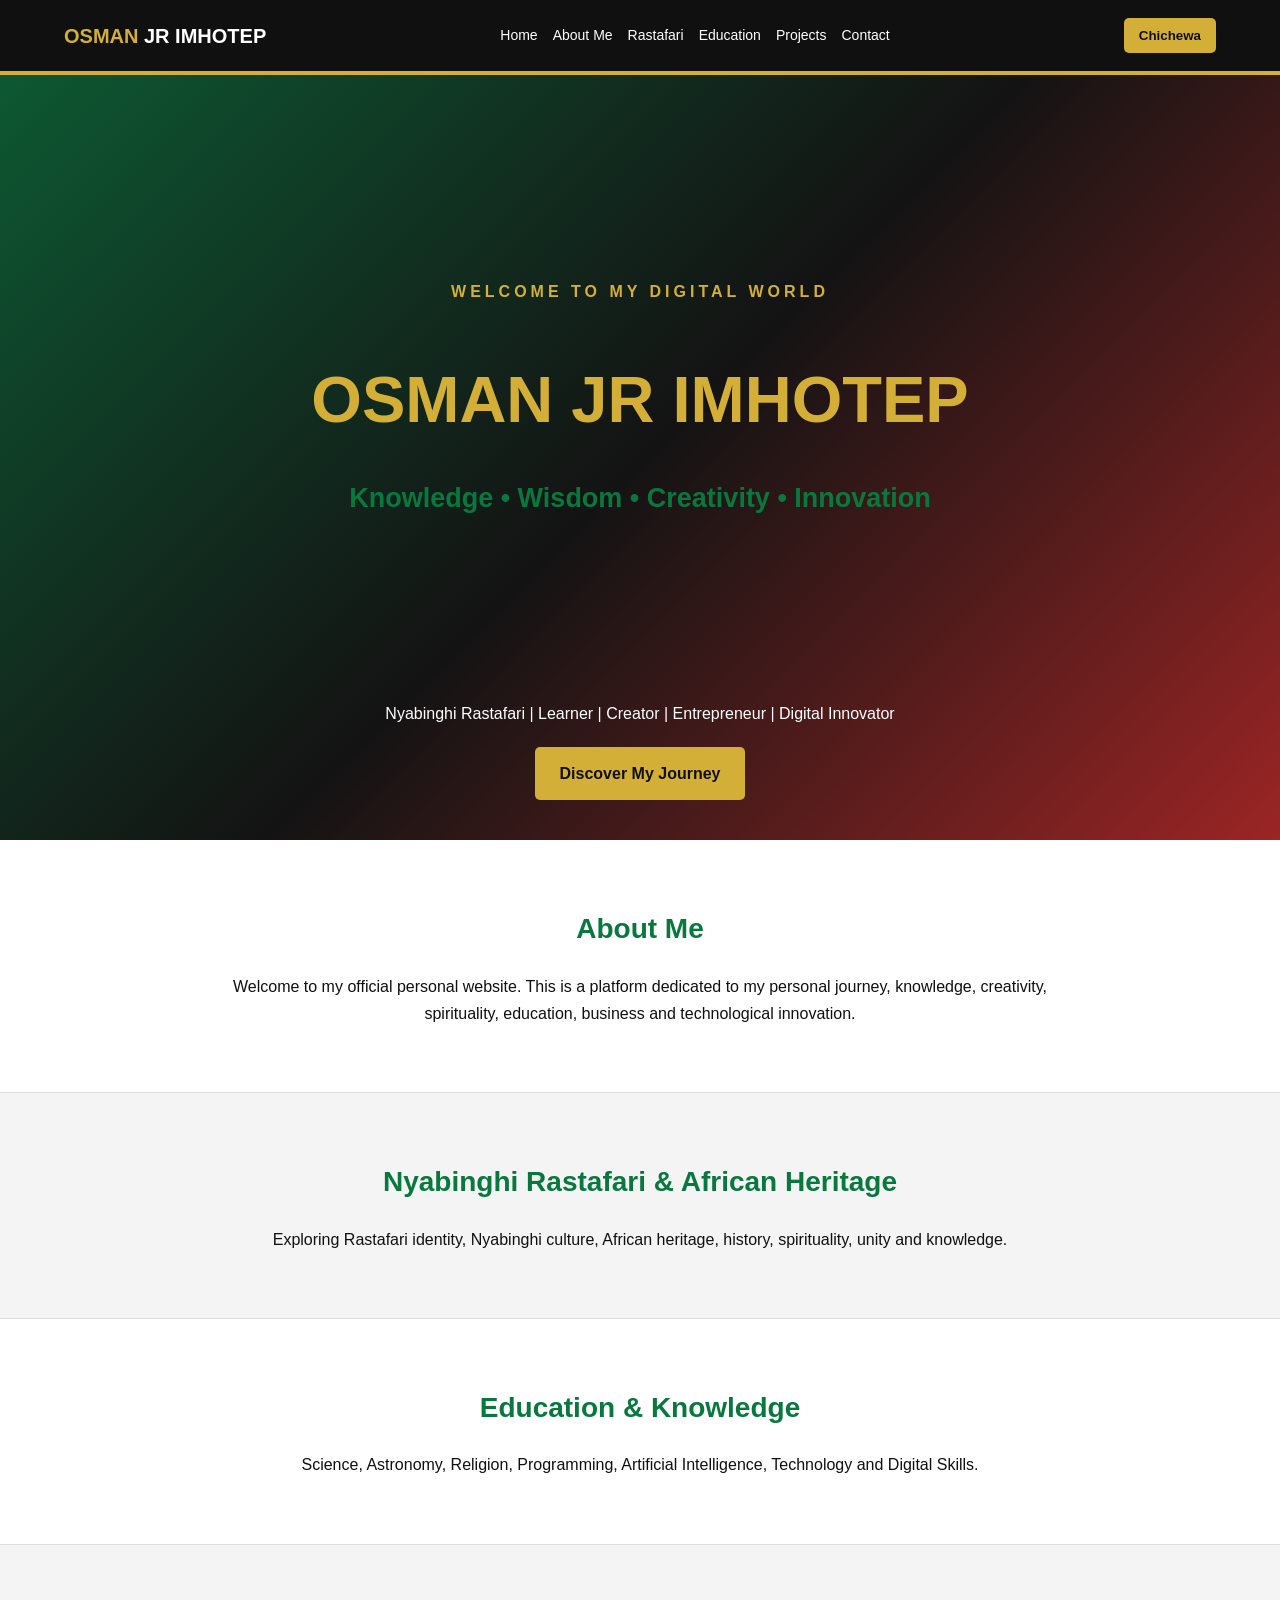
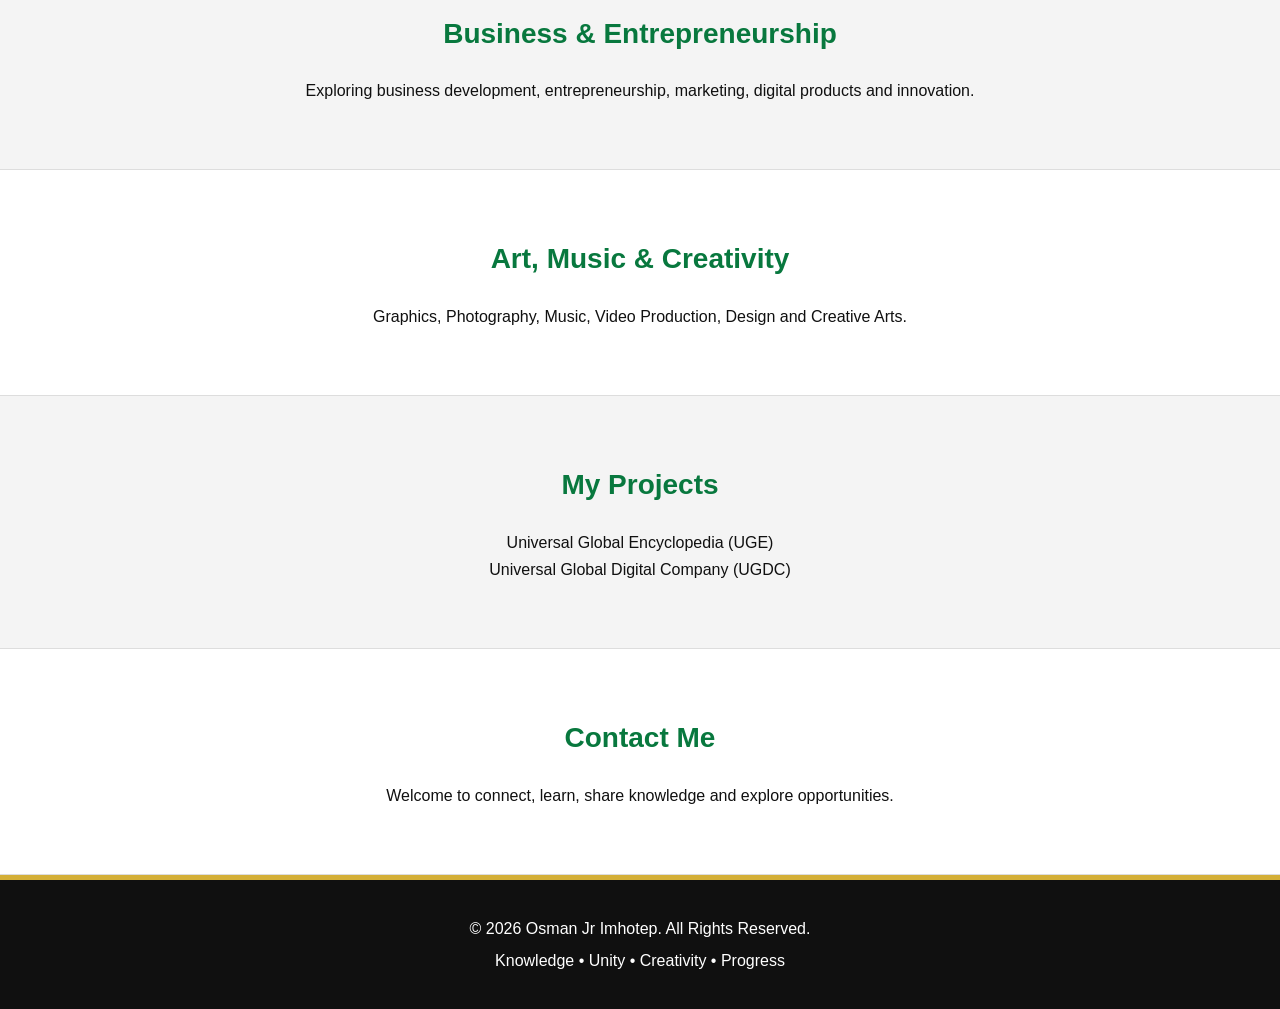
<file: index.html>
<!DOCTYPE html>
<html lang="en">
<head>
    <meta charset="UTF-8">
    <meta name="viewport" content="width=device-width, initial-scale=1.0">

    <title>Osman Jr Imhotep | Official Website</title>

    <meta name="description" content="Official personal website of Osman Jr Imhotep. Exploring Rastafari culture, knowledge, science, art, business and digital technology.">

    <link rel="stylesheet" href="css/style.css">
</head>

<body>

    <!-- HEADER -->
    <header>
        <div class="logo">
            OSMAN <span>JR IMHOTEP</span>
        </div>

        <nav>
            <a href="#home" data-en="Home" data-ny="Kunyumba">Home</a>
            <a href="#about" data-en="About Me" data-ny="Za Ine">About Me</a>
            <a href="#culture" data-en="Rastafari" data-ny="Rastafari">Rastafari</a>
            <a href="#education" data-en="Education" data-ny="Maphunziro">Education</a>
            <a href="#projects" data-en="Projects" data-ny="Ma Project">Projects</a>
            <a href="#contact" data-en="Contact" data-ny="Lumikizanani">Contact</a>
        </nav>

        <button id="languageBtn" onclick="switchLanguage()">
            Chichewa
        </button>
    </header>

    <!-- HERO SECTION -->
    <section id="home" class="hero">

        <p class="welcome">WELCOME TO MY DIGITAL WORLD</p>

        <h1>
            OSMAN JR IMHOTEP
        </h1>

        <h2>
            Knowledge • Wisdom • Creativity • Innovation
        </h2>

        <p>
            Nyabinghi Rastafari | Learner | Creator |
            Entrepreneur | Digital Innovator
        </p>

        <a href="#about" class="hero-btn">
            Discover My Journey
        </a>

    </section>

    <!-- ABOUT SECTION -->
    <section id="about">
        <h2>About Me</h2>

        <p>
            Welcome to my official personal website.
            This is a platform dedicated to my personal
            journey, knowledge, creativity, spirituality,
            education, business and technological innovation.
        </p>
    </section>

    <!-- CULTURE SECTION -->
    <section id="culture">
        <h2>Nyabinghi Rastafari & African Heritage</h2>

        <p>
            Exploring Rastafari identity, Nyabinghi culture,
            African heritage, history, spirituality,
            unity and knowledge.
        </p>
    </section>

    <!-- EDUCATION SECTION -->
    <section id="education">
        <h2>Education & Knowledge</h2>

        <p>
            Science, Astronomy, Religion, Programming,
            Artificial Intelligence, Technology and Digital Skills.
        </p>
    </section>

    <!-- BUSINESS SECTION -->
    <section id="business">
        <h2>Business & Entrepreneurship</h2>

        <p>
            Exploring business development, entrepreneurship,
            marketing, digital products and innovation.
        </p>
    </section>

    <!-- ART SECTION -->
    <section id="art">
        <h2>Art, Music & Creativity</h2>

        <p>
            Graphics, Photography, Music, Video Production,
            Design and Creative Arts.
        </p>
    </section>

    <!-- PROJECTS SECTION -->
    <section id="projects">
        <h2>My Projects</h2>

        <p>
            Universal Global Encyclopedia (UGE)
            <br>
            Universal Global Digital Company (UGDC)
        </p>
    </section>

    <!-- CONTACT SECTION -->
    <section id="contact">
        <h2>Contact Me</h2>

        <p>
            Welcome to connect, learn, share knowledge
            and explore opportunities.
        </p>
    </section>

    <!-- FOOTER -->
    <footer>
        <p>
            © <span id="year"></span> Osman Jr Imhotep.
            All Rights Reserved.
        </p>

        <p>Knowledge • Unity • Creativity • Progress</p>
    </footer>

    <script src="js/script.js"></script>

</body>
</html>
</file>
<file: css/style.css>
/* GENERAL SETTINGS */

* {
    margin: 0;
    padding: 0;
    box-sizing: border-box;
    scroll-behavior: smooth;
}

:root {
    --green: #08783e;
    --gold: #d4af37;
    --red: #c62828;
    --black: #101010;
    --white: #ffffff;
    --light: #f4f4f4;
}

body {
    font-family: Arial, sans-serif;
    background: var(--light);
    color: var(--black);
    line-height: 1.7;
}

/* HEADER */

header {
    background: var(--black);
    color: var(--white);
    padding: 18px 5%;
    display: flex;
    justify-content: space-between;
    align-items: center;
    flex-wrap: wrap;
    gap: 15px;
    border-bottom: 4px solid var(--gold);
}

.logo {
    font-size: 20px;
    font-weight: bold;
    color: var(--gold);
}

.logo span {
    color: var(--white);
}

nav {
    display: flex;
    flex-wrap: wrap;
    gap: 15px;
}

nav a {
    color: var(--white);
    text-decoration: none;
    font-size: 14px;
    transition: 0.3s;
}

nav a:hover {
    color: var(--gold);
}

#languageBtn {
    background: var(--gold);
    color: var(--black);
    border: none;
    padding: 10px 15px;
    border-radius: 5px;
    font-weight: bold;
    cursor: pointer;
}

/* HERO SECTION */

.hero {
    min-height: 85vh;
    background:
        linear-gradient(
            135deg,
            rgba(0,80,40,0.95),
            rgba(0,0,0,0.92),
            rgba(140,0,0,0.85)
        );

    color: var(--white);
    display: flex;
    flex-direction: column;
    justify-content: center;
    align-items: center;
    text-align: center;
    padding: 40px 20px;
}

.welcome {
    color: var(--gold);
    letter-spacing: 4px;
    font-weight: bold;
}

.hero h1 {
    font-size: clamp(35px, 7vw, 65px);
    color: var(--gold);
    margin: 20px 0;
}

.hero h2 {
    font-size: clamp(18px, 3vw, 27px);
    margin-bottom: 15px;
}

.hero p {
    max-width: 750px;
    margin-bottom: 20px;
}

.hero-btn {
    display: inline-block;
    background: var(--gold);
    color: var(--black);
    padding: 13px 25px;
    text-decoration: none;
    border-radius: 5px;
    font-weight: bold;
    transition: 0.3s;
}

.hero-btn:hover {
    background: var(--red);
    color: var(--white);
    transform: translateY(-3px);
}

/* CONTENT SECTIONS */

section:not(.hero) {
    padding: 65px 8%;
    text-align: center;
    border-bottom: 1px solid #ddd;
}

section:not(.hero):nth-of-type(even) {
    background: var(--white);
}

section h2 {
    color: var(--green);
    font-size: 28px;
    margin-bottom: 20px;
}

section p {
    max-width: 850px;
    margin: auto;
}

/* FOOTER */

footer {
    background: var(--black);
    color: var(--white);
    text-align: center;
    padding: 30px 15px;
    border-top: 5px solid var(--gold);
}

footer p {
    margin: 5px;
}

/* MOBILE RESPONSIVENESS */

@media (max-width: 768px) {

    header {
        flex-direction: column;
        text-align: center;
    }

    nav {
        justify-content: center;
    }

    nav a {
        font-size: 13px;
    }

    .hero {
        min-height: 75vh;
    }

    section:not(.hero) {
        padding: 45px 20px;
    }
}
</file>
